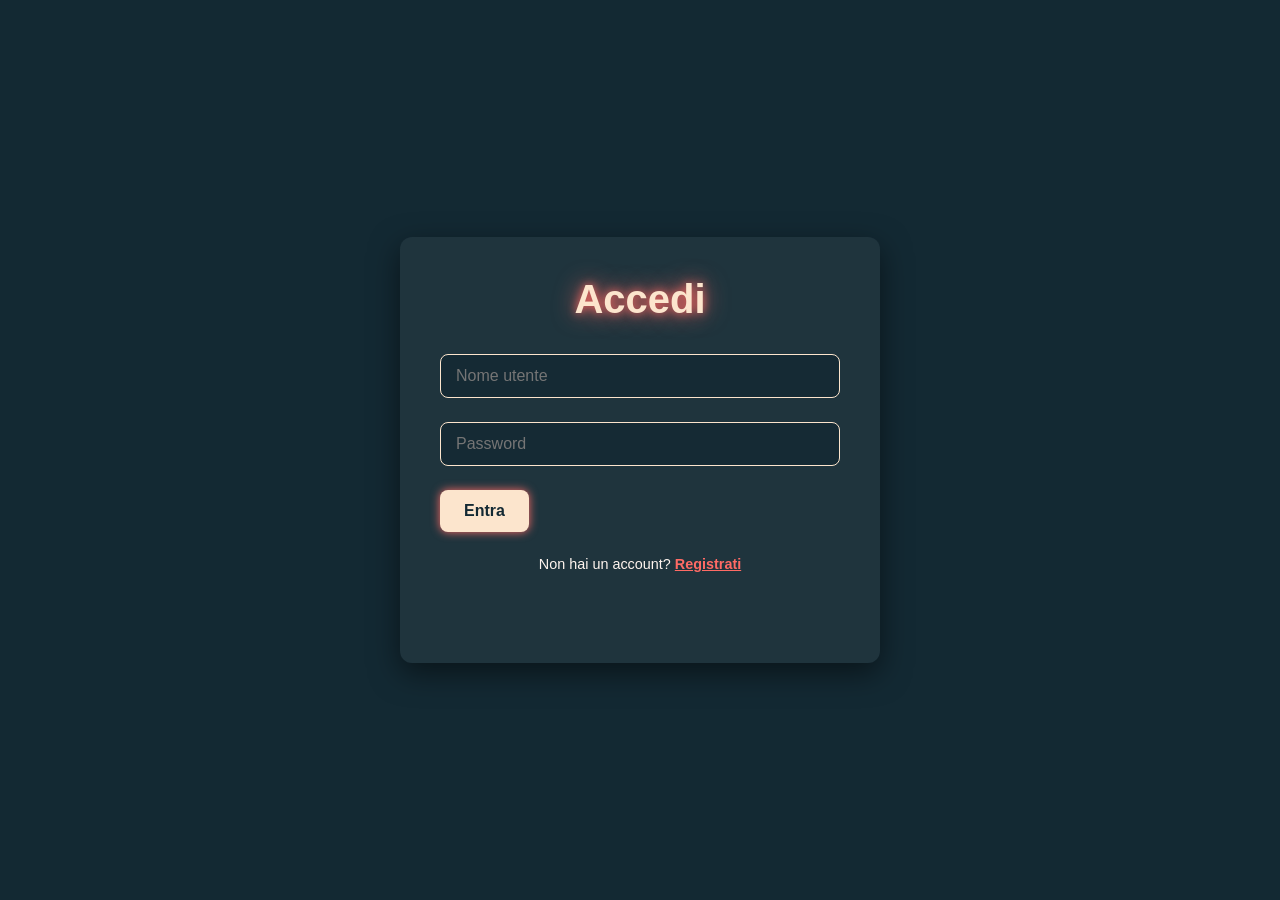
<file: index.html>
<!DOCTYPE html>
<html lang="it">
<head>
    <meta charset="UTF-8">
    <meta name="viewport" content="width=device-width, initial-scale=1.0">
    <title>Accedi - Progetto Test</title>
    <link rel="stylesheet" href="style.css">
</head>
<body>
    <div class="container auth-container">
        
        <div id="login-section">
            <h1 class="glow-title">Accedi</h1>
            <div class="input-group">
                <input type="text" id="login-username" placeholder="Nome utente">
            </div>
            <div class="input-group">
                <input type="password" id="login-password" placeholder="Password">
            </div>
            <button id="login-btn">Entra</button>
            <p class="switch-text">Non hai un account? <span id="show-register">Registrati</span></p>
            <p id="login-message" class="message"></p>
        </div>

        <div id="register-section" style="display: none;">
            <h1 class="glow-title">Crea Account</h1>
            <div class="input-group">
                <input type="text" id="reg-username" placeholder="Nome utente">
            </div>
            <div class="input-group">
                <input type="password" id="reg-password" placeholder="Password">
            </div>
            <div class="input-group">
                <input type="password" id="reg-password-confirm" placeholder="Conferma Password">
            </div>
            <button id="register-btn">Registrati</button>
            <p class="switch-text">Hai già un account? <span id="show-login">Accedi</span></p>
            <p id="register-message" class="message"></p>
        </div>

    </div>

    <script src="auth.js"></script>
</body>
</html>
</file>
<file: style.css>
/* Definizione della palette colori richiesta */
:root {
    --bg-dark: #132933;
    --text-light: #fff5ef;
    --accent-title: #fce5cd;
    --glow-shadow: #ff6b65;

    --theme-bg: #fff5ef;               /* Sfondo generale del body */
    --theme-surface: #f0e4db;          /* Sfondo elementi in rilievo (es. barra di ricerca) */
    --theme-border: #e0d5ce;           /* Linee di separazione e bordi a riposo */
    --theme-primary: #f6b36b;          /* Colore principale (Card gruppi, bordi attivi) */
    --theme-primary-glow: rgba(246, 179, 107, 0.6); /* Ombra luminosa primaria */
    --theme-placeholder: #8c9fa8;      /* Testo secondario/placeholder */
    --theme-card-text: #132933;        /* Testo scuro dentro i box colorati */
    --theme-online: #4caf50;           /* Pallino utente online */

    --theme-text: #132933;             /* Testo scuro di default */
    --theme-header-bg: #132933;        /* Header scuro di default */
}

body {
    background-color: var(--bg-dark); /* <--- CORRETTO: rimesso il colore scuro del login */
    color: var(--text-light);
    font-family: 'Segoe UI', Tahoma, Geneva, Verdana, sans-serif;
    display: flex;
    justify-content: center;
    align-items: center;
    height: 100vh;
    margin: 0;
}

body, html {
    height: 100vh;
    margin: 0;
    overflow: hidden; /* Impedisce lo scroll verticale di tutta la pagina */
    display: flex;
    flex-direction: column;
}

.container {
    background: rgba(255, 245, 239, 0.05);
    padding: 2.5rem;
    border-radius: 12px;
    box-shadow: 0 10px 30px rgba(0, 0, 0, 0.5);
    width: 100%;
    max-width: 600px;
}

/* Titolo con effetto luminoso centrato */
.glow-title {
    color: var(--accent-title);
    text-align: center;
    font-size: 2.5rem;
    margin-top: 0;
    margin-bottom: 2rem;
    text-shadow: 0 0 10px var(--glow-shadow), 0 0 25px var(--glow-shadow);
}

.input-section {
    display: flex;
    gap: 15px;
    margin-bottom: 2rem;
}

input[type="text"] {
    flex: 1;
    padding: 12px 15px;
    background-color: rgba(19, 41, 51, 0.8);
    border: 1px solid var(--accent-title);
    border-radius: 8px;
    color: var(--text-light);
    font-size: 1rem;
    outline: none;
    transition: box-shadow 0.3s ease;
}

input[type="text"]:focus {
    box-shadow: 0 0 8px rgba(252, 229, 205, 0.4);
}

button {
    padding: 12px 24px;
    background-color: var(--accent-title);
    color: var(--theme-text);
    border: none;
    border-radius: 8px;
    font-size: 1rem;
    font-weight: bold;
    cursor: pointer;
    transition: all 0.3s ease;
    box-shadow: 0 0 10px var(--glow-shadow);
}

button:hover {
    background-color: var(--glow-shadow);
    color: var(--text-light);
    box-shadow: 0 0 20px var(--glow-shadow);
}

/* Stili per Textarea e Select nel Modale */
textarea, .custom-select {
    width: 100%;
    padding: 12px 15px;
    background-color: rgba(19, 41, 51, 0.8);
    border: 1px solid var(--accent-title);
    border-radius: 8px;
    color: var(--text-light);
    font-size: 1rem;
    outline: none;
    box-sizing: border-box;
    font-family: inherit;
    transition: box-shadow 0.3s ease;
    margin-top: 5px;
}

textarea:focus, .custom-select:focus {
    box-shadow: 0 0 8px rgba(252, 229, 205, 0.4);
}

/* Fix per i colori delle opzioni nel menu a tendina (i browser nativi li fanno bianchi di default) */
.custom-select option {
    background-color: var(--bg-dark);
    color: var(--text-light);
}

.modal-body .output-label {
    color: var(--theme-text); 
    /* Se preferisci che spicchino un po' di più, puoi usare:
       color: var(--theme-primary); */
}

.output-section {
    display: flex;
    flex-direction: column;
}

.output-label {
    margin-bottom: 8px;
    font-weight: bold;
    color: var(--accent-title);
}

.json-box {
    background-color: #0c1b22; /* Un tono leggermente più scuro dello sfondo base */
    padding: 15px;
    border-radius: 8px;
    border: 1px solid rgba(255, 245, 239, 0.1);
    min-height: 150px;
    overflow-x: auto;
    white-space: pre-wrap;
    font-family: 'Courier New', Courier, monospace;
    color: var(--text-light);
}

/* --- AGGIUNTE PER IL LOGIN/REGISTRAZIONE --- */

.auth-container {
    max-width: 400px; /* Un po' più stretto per il login */
}

.input-group {
    margin-bottom: 1.5rem;
}

input[type="password"] {
    /* Eredita lo stesso stile dei text input */
    width: 100%;
    padding: 12px 15px;
    background-color: rgba(19, 41, 51, 0.8);
    border: 1px solid var(--accent-title);
    border-radius: 8px;
    color: var(--text-light);
    font-size: 1rem;
    outline: none;
    transition: box-shadow 0.3s ease;
    box-sizing: border-box; /* Previene sbavature fuori dal div */
}

input[type="text"] {
    width: 100%;
    box-sizing: border-box;
}

input[type="password"]:focus {
    box-shadow: 0 0 8px rgba(252, 229, 205, 0.4);
}

.switch-text {
    text-align: center;
    margin-top: 1.5rem;
    font-size: 0.9rem;
}

.switch-text span {
    color: var(--glow-shadow);
    cursor: pointer;
    font-weight: bold;
    text-decoration: underline;
    transition: text-shadow 0.3s ease;
}

.switch-text span:hover {
    text-shadow: 0 0 8px var(--glow-shadow);
}

.message {
    text-align: center;
    margin-top: 1rem;
    font-size: 0.9rem;
    font-weight: bold;
    min-height: 20px;
}

.message.error {
    color: #ff4c4c;
    text-shadow: 0 0 5px rgba(255, 76, 76, 0.5);
}

.message.success {
    color: #4caf50;
    text-shadow: 0 0 5px rgba(76, 175, 80, 0.5);
}

/* --- AGGIUNTE PER L'HEADER UTENTE IN TESTER.HTML --- */
.user-header {
    display: flex;
    justify-content: space-between;
    align-items: center;
    margin-bottom: 20px;
    padding-bottom: 15px;
    border-bottom: 1px solid rgba(255, 245, 239, 0.1);
}

#welcome-message {
    font-weight: bold;
    color: var(--accent-title);
    font-size: 1.1rem;
}

.small-btn {
    padding: 6px 12px;
    font-size: 0.9rem;
    background-color: transparent;
    border: 1px solid var(--glow-shadow);
    color: var(--glow-shadow);
    box-shadow: none;
}

.small-btn:hover {
    background-color: var(--glow-shadow);
    color: var(--text-light);
    box-shadow: 0 0 10px var(--glow-shadow);
}

/* =========================================
   STILI PER LA DASHBOARD (NOTESGO)
   ========================================= */

/* Sovrascrive il body solo per la dashboard */
.dashboard-body {
    background-color: var(--theme-bg); 
    color: var(--theme-text); /* PRIMA ERA: var(--bg-dark) */
    display: block; 
    height: auto;
    min-height: 100vh;
}

/* Header stile App */
.top-header {
    background-color: var(--theme-header-bg); /* PRIMA ERA: var(--bg-dark) */
    color: var(--text-light);
    padding: 15px 40px;
    display: flex;
    justify-content: space-between;
    align-items: center;
    box-shadow: 0 4px 10px rgba(0,0,0,0.2);
    position: sticky;
    top: 0;
    z-index: 100;
}

.logo-title {
    color: var(--accent-title);
    margin: 0;
    font-size: 1.8rem;
    text-shadow: 0 0 10px var(--glow-shadow);
}

/* Barre di ricerca */
.search-bar {
    padding: 10px 20px;
    border-radius: 20px;
    border: 1px solid rgba(255, 245, 239, 0.2);
    background-color: rgba(255, 245, 239, 0.1);
    color: var(--text-light);
    outline: none;
    transition: all 0.3s ease;
}

.search-bar::placeholder {
    color: rgba(255, 245, 239, 0.6);
}

.public-search {
    width: 350px;
}

.search-bar:focus {
    background-color: rgba(255, 245, 239, 0.2);
    border-color: var(--accent-title);
    box-shadow: 0 0 8px rgba(252, 229, 205, 0.3);
}

.header-right {
    display: flex;
    align-items: center;
    gap: 15px;
}

.user-name {
    font-weight: bold;
    margin-right: 10px;
}

/* Pulsanti icone */
.icon-btn {
    background: none;
    border: none;
    font-size: 1.5rem;
    cursor: pointer;
    padding: 5px;
    box-shadow: none;
    transition: transform 0.2s ease;
}

.icon-btn:hover {
    transform: scale(1.1);
    background: none;
    box-shadow: none;
}

/* Corpo centrale */
.dashboard-main {
    max-width: 1100px;
    margin: 0 auto;
    padding: 40px 20px;
}

.main-header {
    display: flex;
    justify-content: space-between;
    align-items: center;
    margin-bottom: 20px; 
    border-bottom: 2px solid var(--theme-border);
    padding-bottom: 15px;
}

.main-header h2 {
    margin: 0;
    color: var(--theme-text);
    font-size: 2rem;
}

.filter-section {
    margin-bottom: 30px; /* Spazio tra la barra e i gruppi */
}

/* Stile aggiornato per la barra di ricerca locale */
.local-search {
    color: var(--theme-text); 
    background-color: var(--theme-surface); 
    border: 2px solid var(--theme-border); 
    width: 300px;
}

.local-search::placeholder {
    color: var(--theme-placeholder); 
}

/* Effetto quando selezioni la barra di ricerca */
.local-search:focus {
    background-color: var(--theme-surface); 
    border-color: var(--theme-primary); 
    box-shadow: 0 0 12px var(--theme-primary-glow); 
    outline: none;
    color: var(--theme-text); 
}

/* --- CARTE DEI GRUPPI --- */
.groups-list {
    display: flex;
    flex-direction: column;
    gap: 15px;
}

.group-card {
    background-color: var(--theme-primary); 
    border-radius: 12px;
    padding: 20px 30px;
    display: flex;
    justify-content: space-between;
    align-items: center;
    box-shadow: 0 4px 6px rgba(0,0,0,0.05);
    cursor: pointer;
    transition: transform 0.2s ease, box-shadow 0.2s ease;
}

.group-card:hover {
    transform: translateY(-2px);
    box-shadow: 0 6px 12px rgba(0,0,0,0.15);
}

.group-name {
    font-size: 1.5rem;
    font-weight: bold;
    color: var(--theme-card-text); 
    margin: 0;
}

.group-stats {
    display: flex;
    align-items: center;
    gap: 25px;
    font-size: 1.1rem;
    color: var(--theme-card-text);
    font-weight: 600;
}

.stat-item {
    display: flex;
    align-items: center;
    gap: 8px;
}

/* Il pallino verde per gli online */
.online-dot {
    display: inline-block;
    width: 12px;
    height: 12px;
    background-color: var(--theme-online);
    border-radius: 50%;
    box-shadow: 0 0 5px var(--theme-online);
}

/* =========================================
   POPUP MODALE (IMPOSTAZIONI)
   ========================================= */

/* Lo sfondo scuro che copre tutto */
.modal-overlay {
    position: fixed;
    top: 0;
    left: 0;
    width: 100%;
    height: 100%;
    background-color: rgba(0, 0, 0, 0.6); /* Sfondo nero semitrasparente */
    display: flex;
    justify-content: center;
    align-items: center;
    z-index: 1000;
    backdrop-filter: blur(3px); /* Effetto sfocato moderno */
    transition: opacity 0.3s ease;
}

/* Classe per nascondere il popup */
.hidden {
    display: none !important;
}

/* La finestra vera e propria */
.modal-content {
    background-color: var(--theme-bg);
    border-radius: 16px;
    width: 90%;
    max-width: 500px;
    box-shadow: 0 10px 30px rgba(0,0,0,0.3);
    overflow: hidden;
}

.modal-header {
    background-color: var(--theme-surface);
    padding: 15px 25px;
    display: flex;
    justify-content: space-between;
    align-items: center;
    border-bottom: 2px solid var(--theme-border);
}

.modal-header h2 {
    margin: 0;
    color: var(--theme-text);
}

.close-btn {
    background: none;
    border: none;
    font-size: 2rem;
    color: var(--theme-placeholder);
    cursor: pointer;
    line-height: 1;
}

.close-btn:hover {
    color: var(--theme-text);
}

.modal-body {
    padding: 25px;
}

.settings-section h3 {
    margin-top: 0;
    margin-bottom: 5px;
    color: var(--theme-text);
}

.settings-desc {
    color: var(--theme-placeholder);
    font-size: 0.9rem;
    margin-bottom: 20px;
}

/* --- GRIGLIA DEI TEMI E CUBI --- */
.theme-grid {
    display: flex;
    gap: 20px;
    flex-wrap: wrap;
    justify-content: flex-start;
}

.theme-option {
    display: flex;
    flex-direction: column;
    align-items: center;
    gap: 8px;
    cursor: pointer;
}

.theme-option span {
    font-size: 0.85rem;
    font-weight: bold;
    color: var(--theme-text);
}

/* Il cubo base */
.color-cube {
    width: 60px;
    height: 60px;
    border-radius: 12px;
    box-shadow: 0 4px 6px rgba(0,0,0,0.1);
    transition: all 0.2s ease;
    border: 3px solid transparent; /* Bordo invisibile di base */
}

/* Effetto di selezione (più grande e con bordo colorato) */
.color-cube.selected {
    transform: scale(1.15);
    border-color: var(--theme-primary); /* Prende il colore arancione o del tema attivo */
    box-shadow: 0 6px 15px rgba(0,0,0,0.2);
}

/* Le "verniciature" dei singoli cubi tramite gradienti netti */
/* 50% Sfondo, 25% Primario, 25% Testo/Scuro */
.cube-default { background: linear-gradient(to bottom, #fff5ef 50%, #f6b36b 50% 75%, #132933 75%); }
.cube-dark { background: linear-gradient(to bottom, #1a1a2e 50%, #e94560 50% 75%, #e0e0e0 75%); }
.cube-ocean { background: linear-gradient(to bottom, #e3f2fd 50%, #2196f3 50% 75%, #0d47a1 75%); }
.cube-forest { background: linear-gradient(to bottom, #f1f8e9 50%, #8bc34a 50% 75%, #33691e 75%); }
.cube-minimal { background: linear-gradient(to bottom, #ffffff 50%, #9e9e9e 50% 75%, #212121 75%); border: 1px solid #ddd; }

/* =========================================
   STILI SPECIFICI PER LA PAGINA DEL GRUPPO
   ========================================= */

/* Area centrale cliccabile nell'header */
.header-center-area {
    flex-grow: 1;
    height: 100%;
    cursor: pointer;
    display: flex;
    align-items: center;
    justify-content: center;
    transition: background-color 0.2s;
}

.header-center-area:hover { 
    background-color: rgba(255, 255, 255, 0.05); 
}

/* L'header espanso che scende a tendina */
#expanded-info {
    position: fixed;
    top: 70px; 
    left: 0;
    width: 100%;
    height: calc(100vh - 70px);
    
    /* MODIFICHE QUI SOTTO */
    background-color: var(--theme-surface); /* Usa il colore 'Surface' per staccarlo dallo sfondo base */
    border-bottom: 3px solid var(--theme-primary); /* Aggiunge una bella linea di accento colorata in basso */
    box-shadow: 0 15px 25px rgba(0,0,0,0.2); /* Ombra profonda per dare l'effetto di sovrapposizione */
    
    z-index: 50;
    padding: 40px;
    box-sizing: border-box;
    overflow-y: auto;
    transform: translateY(-100%);
    opacity: 0;
    transition: transform 0.4s ease, opacity 0.4s ease;
    pointer-events: none;
}

/* Stato attivo: scende e diventa visibile */
#expanded-info.active {
    transform: translateY(0);
    opacity: 1;
    pointer-events: auto;
}

/* Lista dei membri nel menu a tendina */
.member-list { 
    margin-top: 20px; 
}

.member-item {
    display: flex;
    align-items: center;
    padding: 10px;
    background-color: var(--theme-surface);
    margin-bottom: 5px;
    border-radius: 8px;
}

/* Bottone fluttuante per l'ID del gruppo in basso a sx */
.copy-id-btn {
    position: absolute;
    bottom: 20px;
    left: 20px;
    width: 50px;
    height: 50px;
    border-radius: 50%;
    background-color: var(--theme-primary);
    color: white;
    font-size: 24px;
    border: none;
    cursor: pointer;
    box-shadow: 0 4px 10px rgba(0,0,0,0.3);
    display: flex;
    align-items: center;
    justify-content: center;
    transition: transform 0.2s;
}

.copy-id-btn:hover {
    transform: scale(1.1);
}

/* Box con l'ID copiabile nel modale */
#group-id-display {
    font-family: monospace;
    font-size: 1.2rem;
    padding: 15px;
    background: var(--theme-surface);
    border: 1px dashed var(--theme-primary);
    text-align: center;
    cursor: pointer;
    margin: 15px 0;
    color: var(--theme-text);
}

/* Fix per il layout della pagina Gruppo */
.group-page-body {
    display: flex !important; 
    flex-direction: column;
    justify-content: flex-start !important; /* Disattiva il centraggio del login */
    align-items: stretch !important;        /* Forza gli elementi a stare nei limiti dello schermo */
    background-color: var(--theme-bg);
    margin: 0;
    padding: 0;
    height: 100vh;
    overflow: hidden;
}

/* Fix dell'Header */
.group-page-body .main-header {
    width: 100%;
    box-sizing: border-box;
    padding: 15px 30px;
    background-color: var(--theme-header-bg) !important; /* ORA USA IL COLORE CORRETTO! */
    box-shadow: 0 4px 10px rgba(0, 0, 0, 0.3); 
}

.dashboard-container {
    flex-grow: 1; 
    display: flex;
    flex-direction: column;
    padding: 15px 20px; 
    box-sizing: border-box;
    min-height: 0; 
    min-width: 0; /* Magia Flexbox: impedisce al contenitore di superare lo schermo orizzontalmente */
    width: 100%;
    overflow: hidden;
}

/* Assicuriamoci che il testo centrale nell'header sia sempre leggibile */
.header-center-area span {
    color: #ffffff !important; /* Bianco sta bene su tutti i tuoi --theme-header-bg scuri */
}

/* =========================================
   PULIZIA STILI INLINE - PAGINA GRUPPO
   ========================================= */

/* Header e suoi elementi */
.group-page-body .main-header {
    display: flex;
    justify-content: space-between;
    align-items: center;
}

#logo-link {
    cursor: pointer;
}

#header-hint-text {
    opacity: 0.6;
    font-size: 0.85rem;
    font-weight: bold;
    transition: opacity 0.2s;
}

.header-actions {
    display: flex;
    gap: 10px;
}

/* Bottoni Rossi (Pericolo/Uscita) */
.btn-danger {
    background-color: #d9534f !important;
    color: white !important;
}

#confirm-leave-btn {
    width: 100%;
    margin-top: 15px;
}

/* Header Espanso (Tendina) */
#exp-group-name {
    color: var(--theme-primary);
    font-size: 2.5rem;
    margin-bottom: 10px;
}

#exp-group-desc {
    color: var(--theme-text);
    font-size: 1.2rem;
    margin-bottom: 30px;
}

#expanded-info h3 {
    color: var(--theme-text);
}

/* Corpo della pagina (Dashboard) */
#body-group-name {
    color: var(--theme-text);
    margin-top: 20px;
}

.kanban-placeholder {
    margin-top: 50px;
    text-align: center;
    opacity: 0.5;
    color: var(--theme-text);
}

/* Modali */
.modal-body-center {
    text-align: center;
}

/* =========================================
   STILI FORM E IMPOSTAZIONI GRUPPO
   ========================================= */

.form-group {
    margin-bottom: 15px;
    text-align: left;
}

.form-group label {
    color: var(--theme-text);
    display: block;
    margin-bottom: 5px;
    font-weight: bold;
}

.modal-input {
    width: 100%;
    padding: 10px;
    box-sizing: border-box;
    border: 1px solid var(--theme-border);
    border-radius: 5px;
    background: var(--theme-bg);
    color: var(--theme-text);
    font-family: inherit;
    transition: outline 0.2s;
}

.modal-input:focus {
    outline: 2px solid var(--theme-primary);
    border-color: transparent;
}

.save-btn {
    width: 100%;
    background-color: var(--theme-primary);
    color: white;
    padding: 10px;
    border: none;
    border-radius: 5px;
    cursor: pointer;
    font-weight: bold;
    transition: all 0.2s;
    margin-top: 10px;
    /* Rimuove l'effetto sfocato e mette un'ombra pulita verso il basso */
    box-shadow: 0 3px 5px rgba(0, 0, 0, 0.2) !important; 
}

.save-btn:hover {
    opacity: 0.9;
    transform: translateY(-1px); /* Piccolo effetto di sollevamento al passaggio del mouse */
    box-shadow: 0 5px 8px rgba(0, 0, 0, 0.3) !important;
}

.danger-zone-hr {
    border: 0;
    border-top: 1px dashed var(--theme-border);
    margin: 25px 0 15px 0;
}

.danger-title {
    color: #d9534f;
    margin-bottom: 10px;
    text-align: left;
    font-size: 1.1rem;
}

/* =========================================
   KANBAN BOARD E COLONNE
   ========================================= */

.kanban-board {
    display: flex;
    overflow-x: auto;    
    overflow-y: hidden; 
    align-items: flex-start;
    gap: 20px;
        
    flex-grow: 1; 
    width: 100%; 
    min-height: 0; /* Fondamentale per mantenere la board dentro il box */
    min-width: 0; /* Magia Flexbox parte 2 */

    padding: 20px;    
    box-sizing: border-box;
    background-color: rgba(0, 0, 0, 0.04); 
    border-radius: 12px;
    border: 1px solid var(--theme-border);
    margin-top: 10px;
    
    /* Scrollbar orizzontale */
    scrollbar-width: thin;
    scrollbar-color: var(--theme-primary) transparent; /* Rende il binario invisibile per un look più pulito */
}

.kanban-board::-webkit-scrollbar {
    height: 10px;
}
.kanban-board::-webkit-scrollbar-track {
    background: var(--theme-surface);
    border-radius: 5px;
}
.kanban-board::-webkit-scrollbar-thumb {
    background: var(--theme-primary);
    border-radius: 5px;
}

.kanban-column {
    min-width: 320px;
    max-width: 320px;
    max-height: 100%; 
    background-color: var(--theme-surface);
    border-radius: 8px;
    display: flex;
    flex-direction: column;
    flex-shrink: 0; /* Impedisce che si rimpiccioliscano */
    box-shadow: 0 4px 6px rgba(0,0,0,0.1);
    cursor: grab;
}

.kanban-column:active {
    cursor: grabbing;
}

.kanban-column.drag-over {
    border: 2px dashed var(--theme-primary);
    opacity: 0.5;
}

.column-header {
    padding: 15px;
    border-top-left-radius: 8px;
    border-top-right-radius: 8px;
    display: flex;
    justify-content: space-between;
    align-items: center;
    color: white; /* Il testo sarà bianco sui colori scelti */
    text-shadow: 1px 1px 2px rgba(0,0,0,0.5);
    font-weight: bold;
}

.column-actions {
    display: flex;
    gap: 5px;
}

.column-btn {
    background: rgba(255, 255, 255, 0.2);
    border: none;
    color: white;
    cursor: pointer;
    border-radius: 4px;
    padding: 2px 6px;
    transition: background 0.2s;
}

.column-btn:hover {
    background: rgba(255, 255, 255, 0.5);
}

.column-body {
    padding: 10px;
    flex-grow: 1;
    overflow-y: auto; /* Scroll verticale solo dentro la colonna */
}

.add-column-card {
    min-width: 300px;
    flex-shrink: 0;
    display: flex;
    justify-content: center;
    align-items: center;
}

#add-column-btn {
    width: 100%;
    padding: 15px;
    background-color: rgba(0,0,0,0.05);
    border: 2px dashed var(--theme-border);
    color: var(--theme-text);
    border-radius: 8px;
    cursor: pointer;
    font-weight: bold;
    transition: all 0.2s;
}

#add-column-btn:hover {
    background-color: var(--theme-surface);
    border-color: var(--theme-primary);
}

/* =========================================
   TITOLI COLONNE SCORREVOLI
   ========================================= */
.title-container {
    flex: 1; /* Prende tutto lo spazio disponibile prima dei bottoni */
    overflow: hidden; /* Taglia via fisicamente quello che esce */
    white-space: nowrap; /* Impedisce al testo di andare a capo */
    margin-right: 10px;
}

.column-title-text {
    display: inline-block;
}

.scrolling-text {
    /* Il ciclo dura 4 secondi totali, continua all'infinito */
    animation: scroll-marquee 4s linear infinite;
}

@keyframes scroll-marquee {
    0%, 20% { transform: translateX(0); } /* Fermo all'inizio per un attimo */
    80%, 100% { transform: translateX(var(--scroll-dist)); } /* Arriva in fondo, aspetta un attimo, poi riparte */
}

/* =========================================
   STILI PER LE TASK / CARD
   ========================================= */
.task-card {
    background-color: var(--theme-bg);
    border: 1px solid var(--theme-border);
    border-radius: 8px;
    padding: 12px;
    margin-bottom: 12px;
    cursor: pointer;
    box-shadow: 0 2px 4px rgba(0,0,0,0.05);
    transition: transform 0.2s, box-shadow 0.2s, border-color 0.2s;
}

.task-card:hover {
    transform: translateY(-2px);
    box-shadow: 0 5px 10px rgba(0,0,0,0.1);
    border-color: var(--theme-primary);
}

.task-card.is-dragging {
    opacity: 0.5;
    transform: scale(0.95);
    border: 2px dashed var(--theme-primary);
}

.task-title {
    font-weight: bold;
    color: var(--theme-text);
    margin: 0 0 8px 0;
    font-size: 1.05rem;
}

/* Magia CSS per limitare il testo a 3 righe */
.task-desc-preview {
    color: var(--theme-placeholder);
    font-size: 0.85rem;
    margin: 0 0 10px 0;
    display: -webkit-box;
    -webkit-line-clamp: 3; 
    -webkit-box-orient: vertical;
    overflow: hidden;
    text-overflow: ellipsis;
    line-height: 1.4;
}

.task-meta {
    display: flex;
    justify-content: space-between;
    font-size: 0.75rem;
    color: var(--theme-placeholder);
    border-top: 1px solid var(--theme-border);
    padding-top: 8px;
}
</file>
